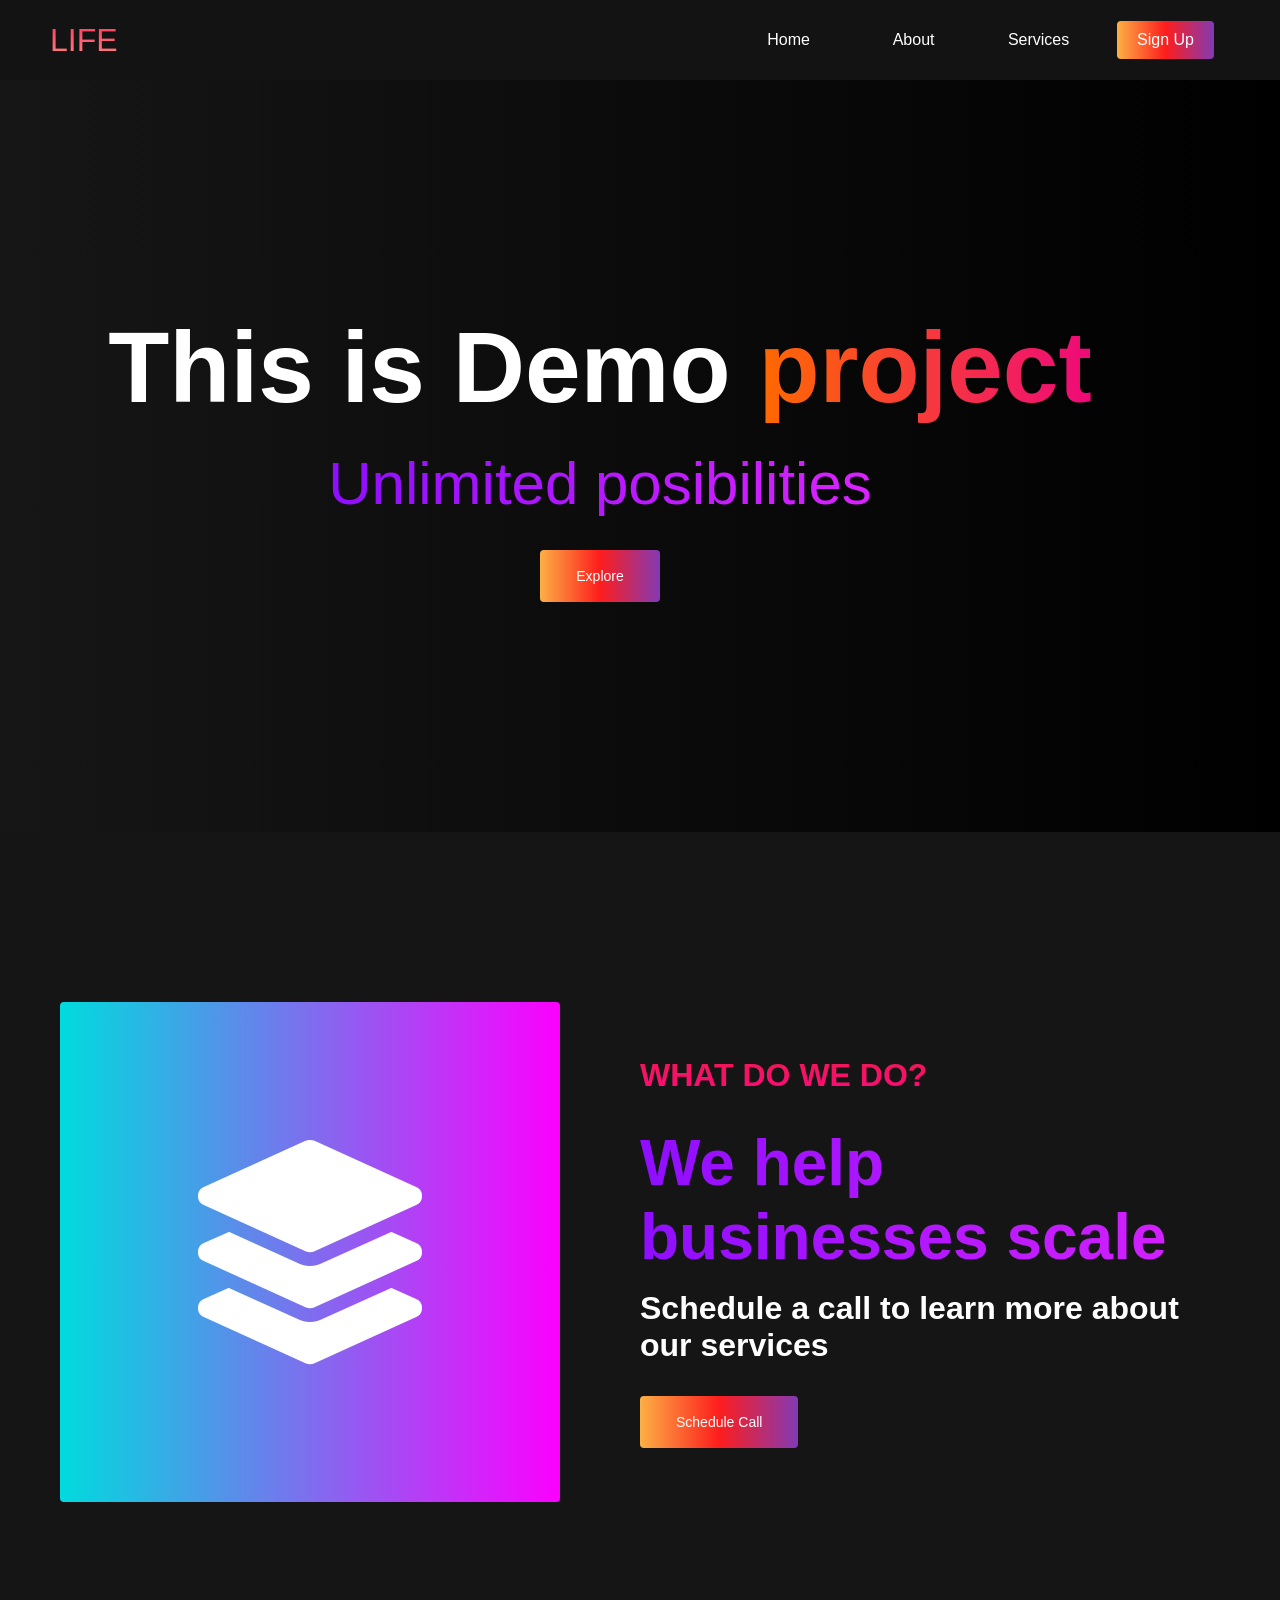
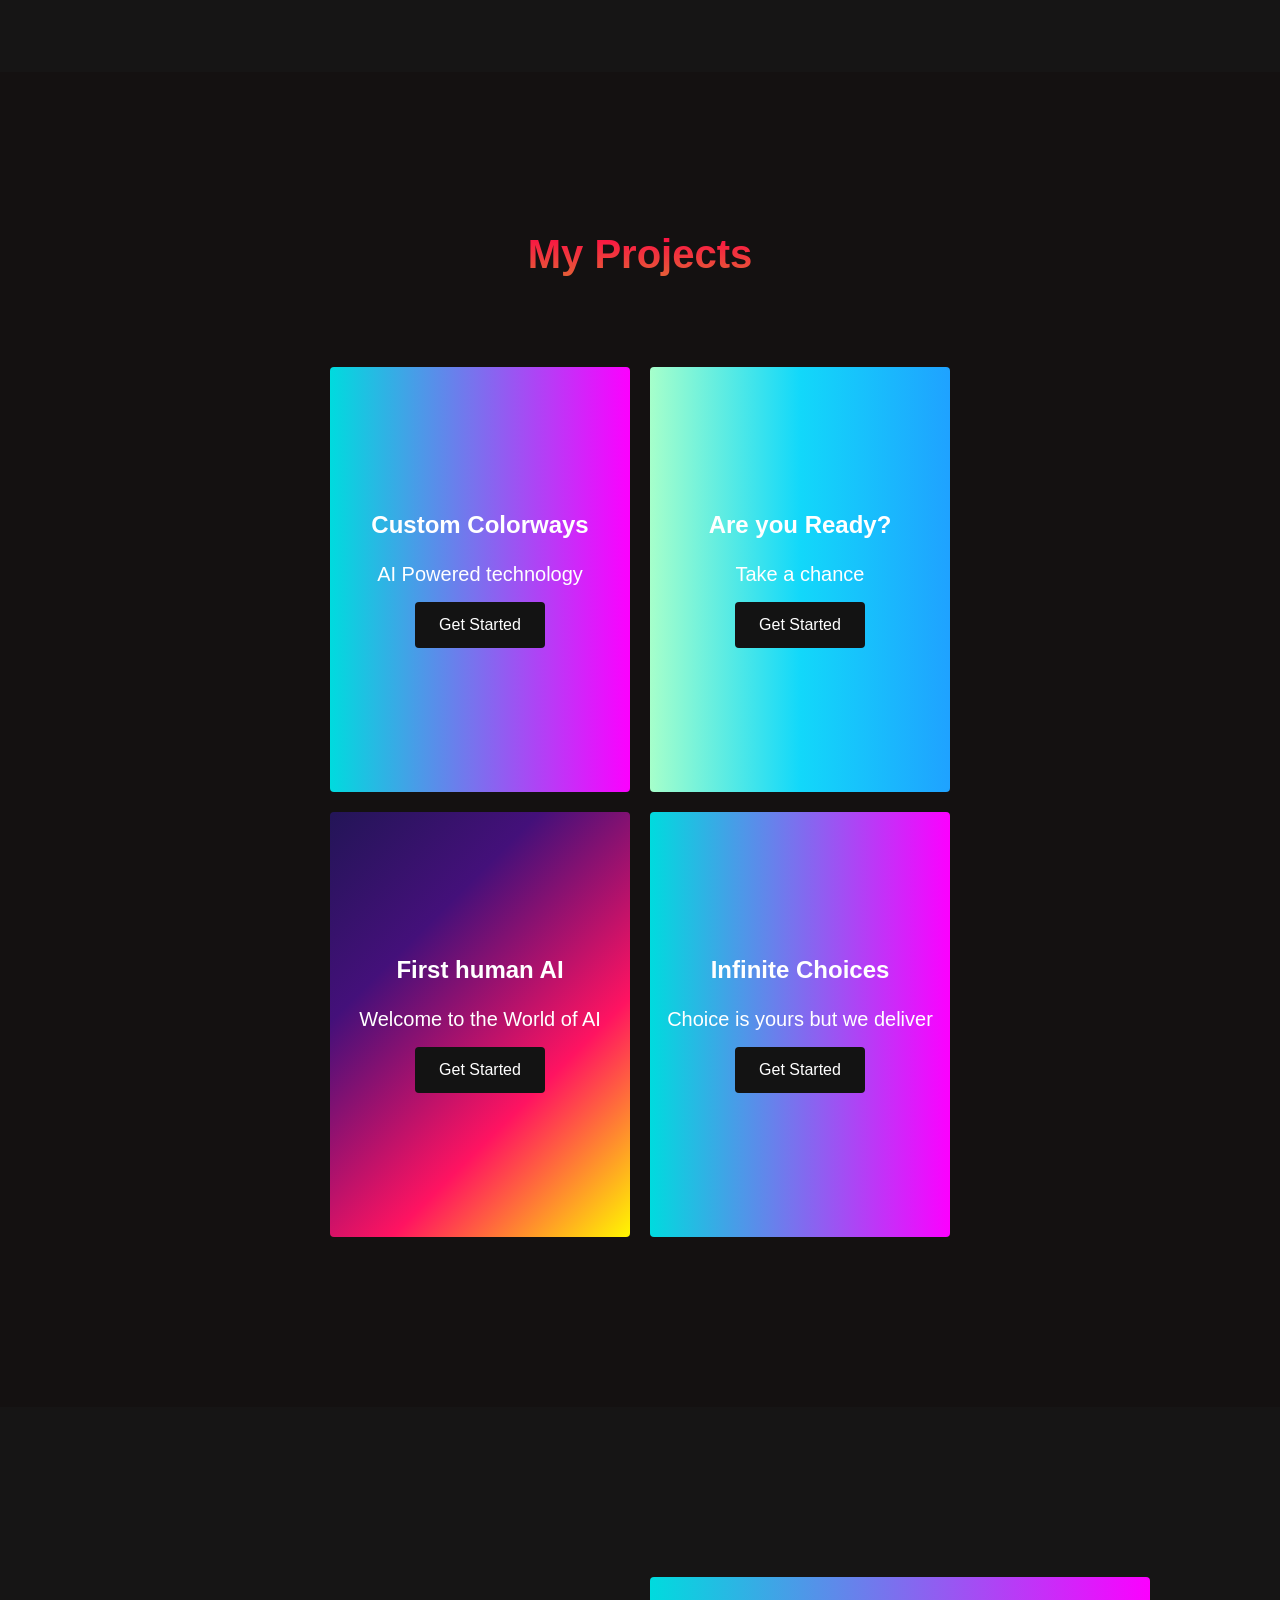
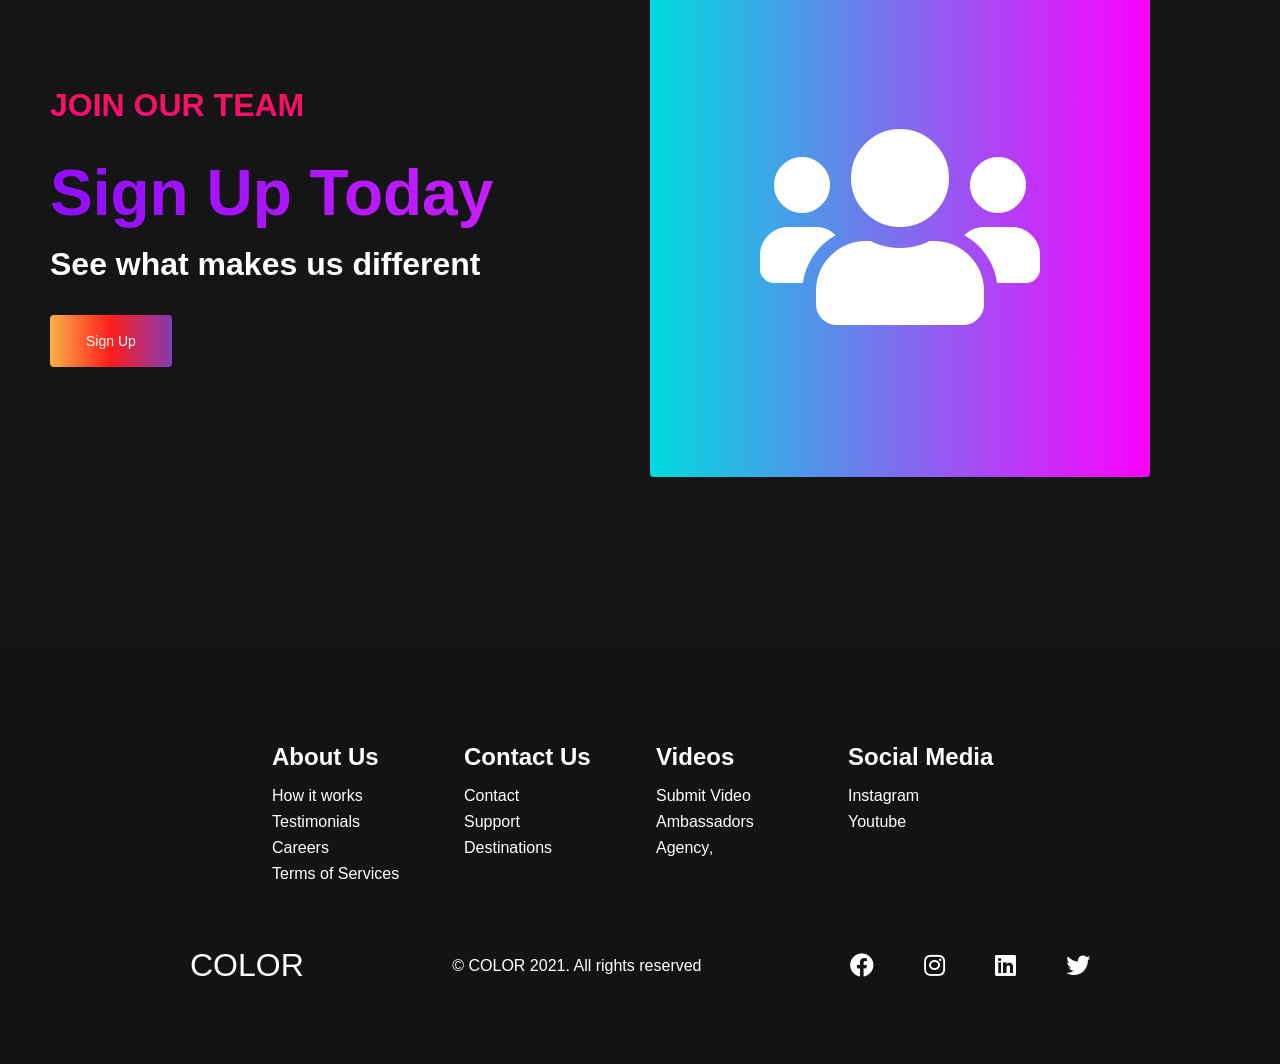
<file: index.html>
<!DOCTYPE html>
<html lang="en">
<head>
    <meta charset="UTF-8">
    <meta http-equiv="X-UA-Compatible" content="IE=edge">
    <meta name="viewport" content="width=device-width, initial-scale=1.0">
    <title>Responsive Wesbsite</title>
    <link rel="stylesheet" href="./docs/styles.css">
    <link rel="stylesheet" href="https://pro.fontawesome.com/releases/v5.10.0/css/all.css" integrity="sha384-AYmEC3Yw5cVb3ZcuHtOA93w35dYTsvhLPVnYs9eStHfGJvOvKxVfELGroGkvsg+p" crossorigin="anonymous"/>

</head>
<body>
    <!--Navbar Section-->
     <nav class="navbar">
      <div class="navbar__container">
        <a href="#home" id="navbar__logo">LIFE</a>
        <div class="navbar__toggle" id="mobile-menu">
          <span class="bar"></span> <span class="bar"></span>
          <span class="bar"></span>
        </div>
        <ul class="navbar__menu">
          <li class="navbar__item">
            <a href="#home" class="navbar__links" id="home-page">Home</a>
          </li>
          <li class="navbar__item">
            <a href="#about" class="navbar__links" id="about-page">About</a>
          </li>
          <li class="navbar__item">
            <a href="#services" class="navbar__links" id="services-page"
              >Services</a
            >
          </li>
          <li class="navbar__btn">
            <a href="#sign-up" class="button" id="signup">Sign Up</a>
          </li>
        </ul>
      </div>
    </nav>
      <!-- Home Section -->

      <div class="hero" id="home">
        <div class="hero__container">
          <h1 class="hero__heading">This is Demo <span>project</span></h1>
          <p class="hero__description">Unlimited posibilities</p>
          <button class="main__btn"><a href="#"></a>Explore</button>
        </div>
      </div>
    
      <!-- About Section -->

    <div class="main" id="about">
      <div class="main__container">
        <div class="main__img--container">
          <div class="main__img--card"><i class="fas fa-layer-group"></i></div>
        </div>
        <div class="main__content">
          <h1>What do we do?</h1>
          <h2>We help businesses scale</h2>
          <p>Schedule a call to learn more about our services</p>
          <button class="main__btn"><a href="#">Schedule Call</a></button>
        </div>
      </div>
    </div>

     <!-- Service Section -->

     <div class="services" id="services">
       <h1>My Projects</h1>
       <div class="services_wrapper">
         <div class="services_card">
           <h2>Custom Colorways</h2>
           <p>AI Powered technology</p>
           <div class="services_btn"><button>Get Started</button></div>
         </div>
         <div class="services_card">
           <h2>Are you Ready?</h2>
           <p>Take a chance</p>
           <div class="services_btn"><button>Get Started</button></div>
         </div>
         <div class="services_card">
           <h2>First human AI</h2>
           <p>Welcome to the World of AI</p>
           <div class="services_btn"><button>Get Started</button></div>
         </div>
         <div class="services_card">
           <h2>Infinite Choices</h2>
           <p>Choice is yours but we deliver</p>
           <div class="services_btn"><button>Get Started</button></div>
         </div>
       </div>
      </div>

      <!-- Features Section -->

      <div class="main" id="sign-up">
      <div class="main__container">
        <div class="main__content">
          <h1>Join Our Team</h1>
          <h2>Sign Up Today</h2>
          <p>See what makes us different</p>
          <button class="main__btn"><a href="#">Sign Up</a></button>
        </div>
        <div class="main__img--container">
          <div class="main__img--card"><i class="fas fa-users"></i></div>
        </div>
        
      </div>
    </div>


    <!-- Footer Section -->

    <div class="footer_container">
      <div class="footer_links">
        <div class="footer_links-wrapper">
          <div class="footer_links-items">
            <h2>About Us</h2>
            <a href="/sign-up">How it works </a><a href="/">Testimonials</a>
            <a href="/">Careers</a> <a href="/">Terms of Services</a>
          </div>
          <div class="footer_links-items">
            <h2>Contact Us</h2>
            <a href="/">Contact</a><a href="/">Support</a>
            <a href="/">Destinations</a> 
          </div>
        </div>
        <div class="footer_links-wrapper">
          <div class="footer_links-items">
            <h2>Videos</h2>
            <a href="/">Submit Video</a><a href="/">Ambassadors</a>
            <a href="/">Agency‚</a> 
          </div>
          <div class="footer_links-items">
            <h2>Social Media</h2>
            <a href="/">Instagram</a>
            <a href="/">Youtube</a>
          </div>
        </div>
      </div>
      <section class="social_media">
        <div class="social_media-wrap">
          <div class="footer_logo">
            <a href="/" id="footer_logo">COLOR</a>
          </div>
          <p class="website_rights">© COLOR 2021. All rights reserved</p>
          <div class="social_icons">
            <a href="/" class="social_icon-link" target="_blank"><i class="fab fa-facebook"></i></a>
            <a href="/" class="social_icon-link" target="_blank"><i class="fab fa-instagram"></i></a>
            <a href="/" class="social_icon-link" target="_blank"><i class="fab fa-linkedin"></i></a>
            <a href="/" class="social_icon-link" target="_blank"><i class="fab fa-twitter"></i></a>
          </div>
        </div>
      </section>
    </div>




      <script src="./docs/app.js"></script>

</body>
</html>
</file>
<file: docs/styles.css>
*{
    box-sizing: border-box;
    margin: 0;
    padding: 0;
    font-family: 'Kumbh Sans',sans-serif;
    scroll-behavior: smooth;
}

.navbar{
    background: #131313;
    height: 80px;
    display: flex;
    justify-content: center;
    align-items:center ;
    font-size: 1.2 rem;
    position: sticky;
    top: 0;
    z-index: 999;
}

.navbar__container{
    display: flex;
    justify-content: space-between;
    height: 80px;
    z-index: 1;
    width: 100%;
    max-width: 1300px;
    margin: 0 auto;
    padding: 0 50px;
}

#navbar__logo{
    background-color: #ff8177;
    background-image: linear-gradient(#ff0844 0%,#ffb199 100%);
    background-size: 100%;
    -webkit-background-clip: text;
    -moz-background-clip: text;
    -webkit-text-fill-color: transparent;
    -moz-text-fill-color :transparent;
    display: flex;
    align-items: center;
    cursor: pointer;
    text-decoration: none;
    font-size: 2rem;
}

.navbar__menu{
    display: flex;
    align-items: center;
    list-style: none;
}
.navbar__item{
    height: 80px;
}
.navbar__links{
    color: #fff;
    display: flex;
    align-items: center;
    justify-content: center;
    width: 125px;
    text-decoration: none;
    height: 100%;
    transition: all 0.3s ease;


}

.navbar__btn{
    display: flex;
    justify-content: center;
    align-items: center;
    padding: 0 1rem;
    width :100%;
}

.button{
    display: flex;
    justify-content: center;
    align-items: center;
    text-decoration: none;
    padding: 10px 20px;
    height: 100%;
    border: none;
    outline: none;
    width: 100%;
    outline: none;
    border-radius: 4px;
    background:#833ab4 ;
    background: -webkit-linear-gradient(to right, #fcb045,#fd1d1d,#833ab4);
    background: linear-gradient(to right,#fcb045,#fd1d1d,#833ab4);
    color: #fff;
    transition : all 0.3s ease;
}

.navbar__links:hover{
    color: #ff0844;
    transition: all 0.3s ease;
}

@media screen and (max-width: 960px) {
  .navbar__container {
    display: flex;
    justify-content: space-between;
    height: 80px;
    z-index: 1;
    width: 100%;
    max-width: 1300px;
    padding: 0;
  }

  .navbar__menu {
    display: grid;
    grid-template-columns: auto;
    margin: 0;
    width: 100%;
    position: absolute;
    top: -1000px;
    opacity: 1;
    transition: all 0.5s ease;
    z-index: -1;
  }

  .navbar__menu.active {
    background: #131313;
    top: 100%;
    opacity: 1;
    transition: all 0.5s ease;
    z-index: 99;
    height: 60vh;
    font-size: 1.6rem;
  }

  #navbar__logo {
    padding-left: 25px;
  }

  .navbar__toggle .bar {
    width: 25px;
    height: 3px;
    margin: 5px auto;
    transition: all 0.3s ease-in-out;
    background: #fff;
  }

  .navbar__item {
    width: 100%;
  }

  .navbar__links {
    text-align: center;
    padding: 2rem;
    width: 100%;
    display: table;
  }

  .navbar__btn {
    padding-bottom: 2rem;
  }

  .button {
    display: flex;
    justify-content: center;
    align-items: center;
    width: 80%;
    height: 80px;
    margin: 0;
  }

  #mobile-menu {
    position: absolute;
    top: 20%;
    right: 5%;
    transform: translate(5%, 20%);
  }

  .navbar__toggle .bar {
    display: block;
    cursor: pointer;
  }

  #mobile-menu.is-active .bar:nth-child(2) {
    opacity: 0;
  }

  #mobile-menu.is-active .bar:nth-child(1) {
    transform: translateY(8px) rotate(45deg);
  }

  #mobile-menu.is-active .bar:nth-child(3) {
    transform: translateY(-8px) rotate(-45deg);
  }
}

/* Home Page style */

.hero{
  background: #000000;
  background: linear-gradient(to right, #161616,#000000);
  padding: 200px 0;
}
.hero__container{
  display: flex;
  flex-direction: column;
  justify-content: center;
  align-items: center;
  max-width: 1200px;
  margin:auto 0;
  height: 90%;
  text-align: center;
  padding: 30px;
}

.hero__heading{
  color: white;
  font-size: 100px;
  margin-bottom: 24px;
  
}
.hero__heading span {
  background: #ee0979; /* fallback for old browsers */
  background: -webkit-linear-gradient(
    to right,
    #ff6a00,
    #ee0979
  ); /* Chrome 10-25, Safari 5.1-6 */
  background: linear-gradient(
    to right,
    #ff6a00,
    #ee0979
  ); /* W3C, IE 10+/ Edge, Firefox 16+, Chrome 26+, Opera 12+, Safari 7+ */
  background-size: 100%;
  -webkit-background-clip: text;
  -moz-background-clip: text;
  -webkit-text-fill-color: transparent;
  -mo-text-fill-color: transparent;
}
.hero__description {
  font-size: 60px;
  background: #da22ff; /* fallback for old browsers */
  background: -webkit-linear-gradient(
    to right,
    #9114ff,
    #da22ff
  ); /* Chrome 10-25, Safari 5.1-6 */
  background: linear-gradient(
    to right,
    #8f0eff,
    #da22ff
  ); /* W3C, IE 10+/ Edge, Firefox 16+, Chrome 26+, Opera 12+, Safari 7+ */
  background-size: 100%;
  -webkit-background-clip: text;
  -moz-background-clip: text;
  -webkit-text-fill-color: transparent;
  -moz-text-fill-color: transparent;
}

.highlight{
  border-bottom: 4px solid rgb(132,0,255, green, blue);
}

@media screen and (max-width: 960px) {

  .hero__heading{ 
  font-size: 60px;
}
.hero__description{
  font-size: 30px;
}
}

/* About section */

.main {
  background-color: #161515;
  padding: 10rem 0;
}

.main__container {
  display: grid;
  grid-template-columns: 1fr 1fr;
  align-items: center;
  justify-content: center;
  margin: 0 auto;
  height: 90%;
  z-index: 1;
  width: 100%;
  max-width: 1300px;
  padding: 0 50px;
}

.main__content {
  color: #fff;
  width: 100%;
}

.main__content h1 {
  font-size: 2rem;
  background-color: #fe3b6f;
  background-image: linear-gradient(to top, #ff087b 0%, #ed1a52 100%);
  background-size: 100%;
  -webkit-background-clip: text;
  -moz-background-clip: text;
  -webkit-text-fill-color: transparent;
  -moz-text-fill-color: transparent;
  text-transform: uppercase;
  margin-bottom: 32px;
}

.main__content h2 {
  font-size: 4rem;
  background: #ff8177; /* fallback for old browsers */
  background: -webkit-linear-gradient(
    to right,
    #9114ff,
    #da22ff
  ); /* Chrome 10-25, Safari 5.1-6 */
  background: linear-gradient(
    to right,
    #8f0eff,
    #da22ff
  ); /* W3C, IE 10+/ Edge, Firefox 16+, Chrome 26+, Opera 12+, Safari 7+ */
  background-size: 100%;
  -webkit-background-clip: text;
  -moz-background-clip: text;
  -webkit-text-fill-color: transparent;
  -moz-text-fill-color: transparent;
}

.main__content p {
  margin-top: 1rem;
  font-size: 2rem;
  font-weight: 700;
}

.main__btn {
  font-size: 1.8rem;
  background: #833ab4;
  background: -webkit-linear-gradient(to right, #fcb045, #fd1d1d, #833ab4);
  background: linear-gradient(to right, #fcb045, #fd1d1d, #833ab4);
  padding: 20px 60px;
  border: none;
  border-radius: 4px;
  margin-top: 2rem;
  cursor: pointer;
  position: relative;
  transition: all 0.35s;
  outline: none;
}

.main__btn a {
  position: relative;
  z-index: 2;
  color: #fff;
  text-decoration: none;
}

.main__btn{
  color: #FFF;
  border: 2px solid rgb(216, 2, 134);
  border-radius: 0px;
  padding: 18px 36px;
  display: inline-block;
  font-size: 14px;
  cursor: pointer;
  border: none;
  box-shadow: inset 0 0 0 0 #D80286;
  -webkit-transition: all 0.4s;
  -moz-transition: all 0.4s;
  transition: all 0.4s;
  border-radius: 4px;
}

.main__btn:hover {
  box-shadow: inset 400px 0 0 0 #D80286;
  width: auto;
  text-align: center;
}

.main__img--container{
    text-align: center;
}

.main__img--card{
   margin: 10px;
   height: 500px;
   width: 500px;
   border-radius: 4px;
   display: flex;
   flex-direction: column;
   justify-content: center;
   color: #fff;
   background-image:linear-gradient(to right, #00dbde,#fc00ff 100%);
}

.fa-layer-group, .fa-users{
  font-size: 14rem;
}

#card-2{
   background:#ff512f ;
    background: -webkit-linear-gradient(to right, #dd2476,#ff512f);
    background: linear-gradient(to right,#dd2476,#ff512f);
    color: #fff;
}

/* Mobile Responsive */

@media screen and (max-width:1100px) {
  .main__container{
    display: grid;
    grid-template-columns: 1fr;
    align-items: center;
    justify-content: center;
    width: 100%;
    margin: 0 auto;
    height: 90%;
  }

  .main__img--container{
    display: flex;
    justify-content: center;
  }
  .main__img--card{
    height: 425px;
    width: 425px;
  }

  .main__content{
    text-align:center;
    margin-bottom: 4rem;
  }

  .main__content h1{
    font-size: 2.5rem;
    margin-top: 2rem;
  }

  .main__content h2{
    font-size: 3rem;
  }

  .main__content p {
  margin-top: 1rem;
  font-size: 1.5rem;
}

}

@media screen and (max-width:480px) {
  .main__img--card{
    width: 250px;
    height: 250px;
  }

  .fa-users, .fa-layer-group{
    font-size: 4rem;

  }

  .main__content h1 {
    font-size: 2rem;
    margin-top: 3rem;
  }

  .main__content h2{
    font-size: 2rem;
  }

  .main__content p {
  margin-top: 2rem;
}
.main__btn{
  padding: 12px 36px;
  margin: 2.5rem 0;
}
  
}

/* Servicd Section */

.services{
  background-color: #141111;
  display: flex;
  flex-direction: column;
  justify-content: center;
  align-items: center;
  height: 100%;
  padding: 10rem 0;
}

.services h1 {
    background-color: #ff8177;
    background-image: linear-gradient(#ff0844 0%,#e45f37 100%);
    background-size: 100%;
    -webkit-background-clip: text;
    -moz-background-clip: text;
    -webkit-text-fill-color: transparent;
    -moz-text-fill-color :transparent;
    margin-bottom: 5rem;
    font-size: 2.5rem;
}

.services_wrapper{
  display: grid;
  grid-template-columns: 1fr 1fr 1fr 1fr;
  grid-template-rows: 1fr;
}
.services_card{
  margin: 10px;
  height: 425px;
  width: 300px;
  border-radius: 4px;
  display: flex;
  flex-direction: column;  
  justify-content: center;
  color: #fff;
  background-image: linear-gradient(to right, #00dbde,#fc00ff 100%);
  transition: 0.3s ease-in;
}

.services_card:nth-child(2){
   background:#1fa2ff ;
    background: -webkit-linear-gradient(to right, #a6ffcb,#1fa2ff);
    background: linear-gradient(to right,#a6ffcb,#12d8fa,#1fa2ff);
    color: #fff;
}
.services_card:nth-child(3){
     background-image: linear-gradient(-225deg, #231557 0%,#44107a 29%,#ff1361 67%,#fff800 100%);

}

.services_card h2{
  text-align: center;
}

.services_card p{
  text-align: center;
  margin-top: 24px;
  font-size: 20px;
}
.services_btn{
  display: flex;
  justify-content: center;
  margin-top: 16px;
}

.services_card button{
  color: #fff;
  border: none;
  padding: 14px 24px;
  outline: none;
  background: #131313;
  border-radius: 4px;
  font-size: 1rem;
}

.services_card button:hover{
  cursor: pointer;
}
.services_card:hover{
  transform: scale(1.075);
  transition: 0.3s ease-in;
  cursor: pointer;
}

@media screen and (max-width:1300px) {
  .services_wrapper{
    grid-template-columns: 1fr 1fr; 
  }
}

@media screen and (max-width:768px) {
  .services_wrapper{
    grid-template-columns: 1fr; 
  }
}

/* Footer Section */

.footer_container{
  background-color: #131313;
  padding: 5rem 0;
  display: flex;
  flex-direction: column;
  justify-content: center;
  align-items: center;
}

#footer_logo{
  color: #ffff;
  display: flex;
  align-items: center;
  cursor: pointer;
  font-size: 2rem;
  text-decoration: none
}

.footer_links{
  width: 100%;
  max-width: 1000px;
  display: flex;
  justify-content: center;
   
}

.footer_links-wrapper{
  display: flex;
}

.footer_links-items{
  display: flex;
  flex-direction: column;
  align-items: flex-start;
  margin: 16px;
  text-align: left;
  width: 160px;
  box-sizing: border-box;
}
.footer_links-items h2{
  margin-bottom: 16px;
  color: #fff;

}

.footer_links-items a{
  color: #fff;
  text-decoration: none;
  margin-bottom: 0.5rem;
  transition: 0.3 ease-out;
}

.footer_links-items a:hover{
  color: #e9e9e9;
  transition: 0.3 ease-out;
}

.social_icon-link{
  color: #fff;
  font-size: 24px;
}
.social_media{
  max-width: 1000px;
  width: 100%;
}
.social_media-wrap{
  display: flex;
  justify-content: space-between;
  align-items: center;
  width: 90%;
  max-width: 1000px;
  margin: 40px auto 0 auto;
}

.social_icons{
  display: flex;
  justify-content: space-between;
  align-items: center;
  width: 240PX;
}


.website_rights{
  color: #FFF;
}

@media screen and (max-width: 820px) {
  .footer_links{
    padding-top: 2rem;
  }
  #footer_logo{
    margin-bottom: 2rem;
  }

  .website_rights{
    margin-bottom: 2rem;
  }
  .footer_links-wrapper{
    flex-direction: column;
  }
  .social_media-wrap{
    flex-direction: column;

  }
  
}

@media screen and (max-width:480px) {
  .footer_links-items{
    margin: 0;
    padding: 10px;
    width: 100%;
  }
}
</file>
